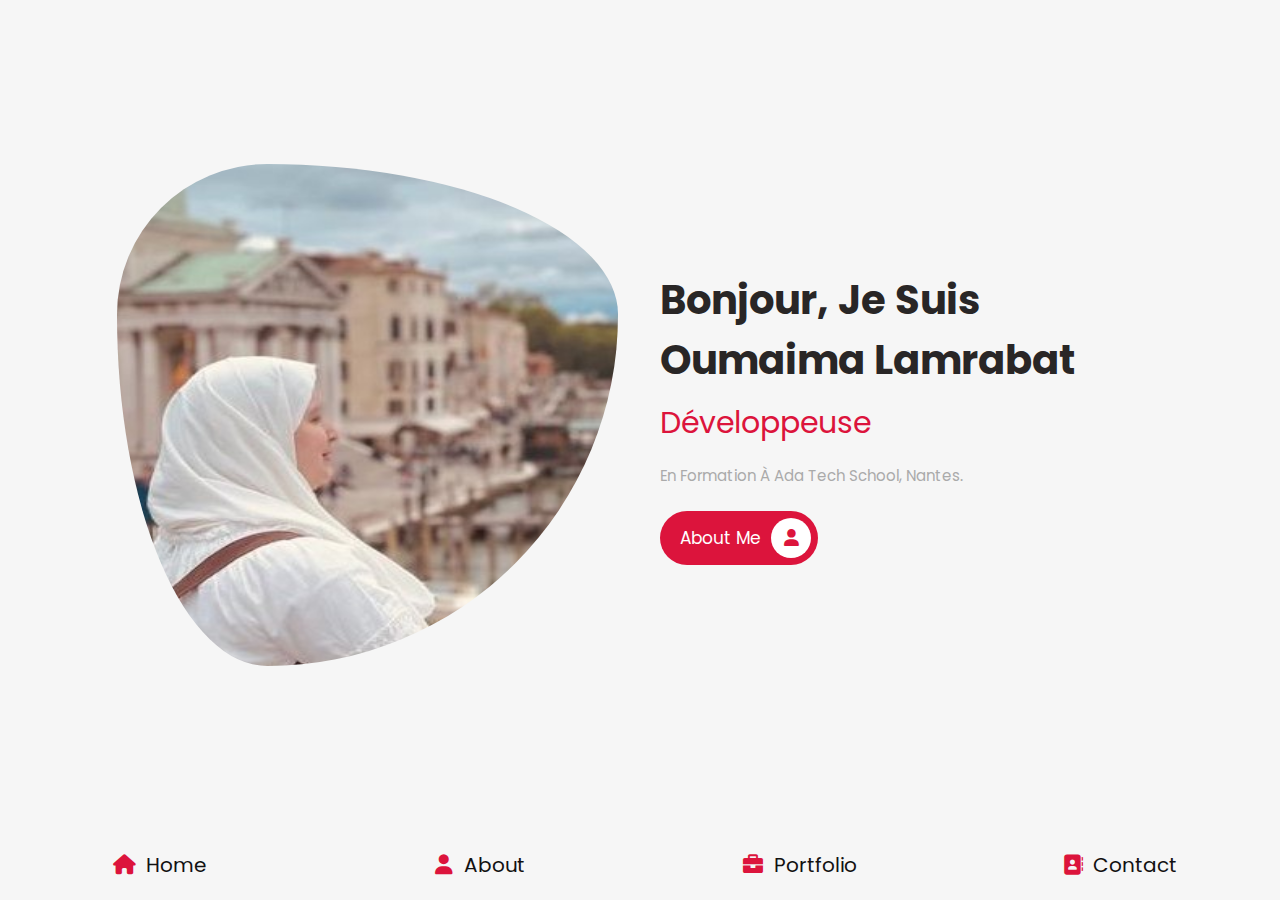
<file: index.html>
<!DOCTYPE html>
<html>
  <head>
    <title>Home</title>
    <link rel="stylesheet" type="text/css" href="style.css" />
    <link
      rel="stylesheet"
      href="https://cdnjs.cloudflare.com/ajax/libs/font-awesome/6.0.0/css/all.min.css"
    />
  </head>
  <body>
    <nav class="navbar">
      <a href="index.html"> <i class="fas fa-home"></i> <span>Home</span> </a>
      <a href="About.html"> <i class="fas fa-user"></i> <span>About</span> </a>
      <a href="Portfolio.html">
        <i class="fas fa-briefcase"></i> <span>Portfolio</span>
      </a>

      <a href="Contact.html">
        <i class="fas fa-address-book"></i> <span>Contact</span>
      </a>
    </nav>

    <section class="home">
      <div class="image">
        <img src="./images/oumy.jpg" />
      </div>

      <div class="content">
        <h3>bonjour, je suis Oumaima Lamrabat</h3>
        <span> développeuse</span>
        <p>en formation à Ada Tech School, Nantes.</p>
        <a href="./About.html" class="btn"
          >About Me<i class="fas fa-user"></i
        ></a>
      </div>
    </section>
  </body>
</html>
</file>
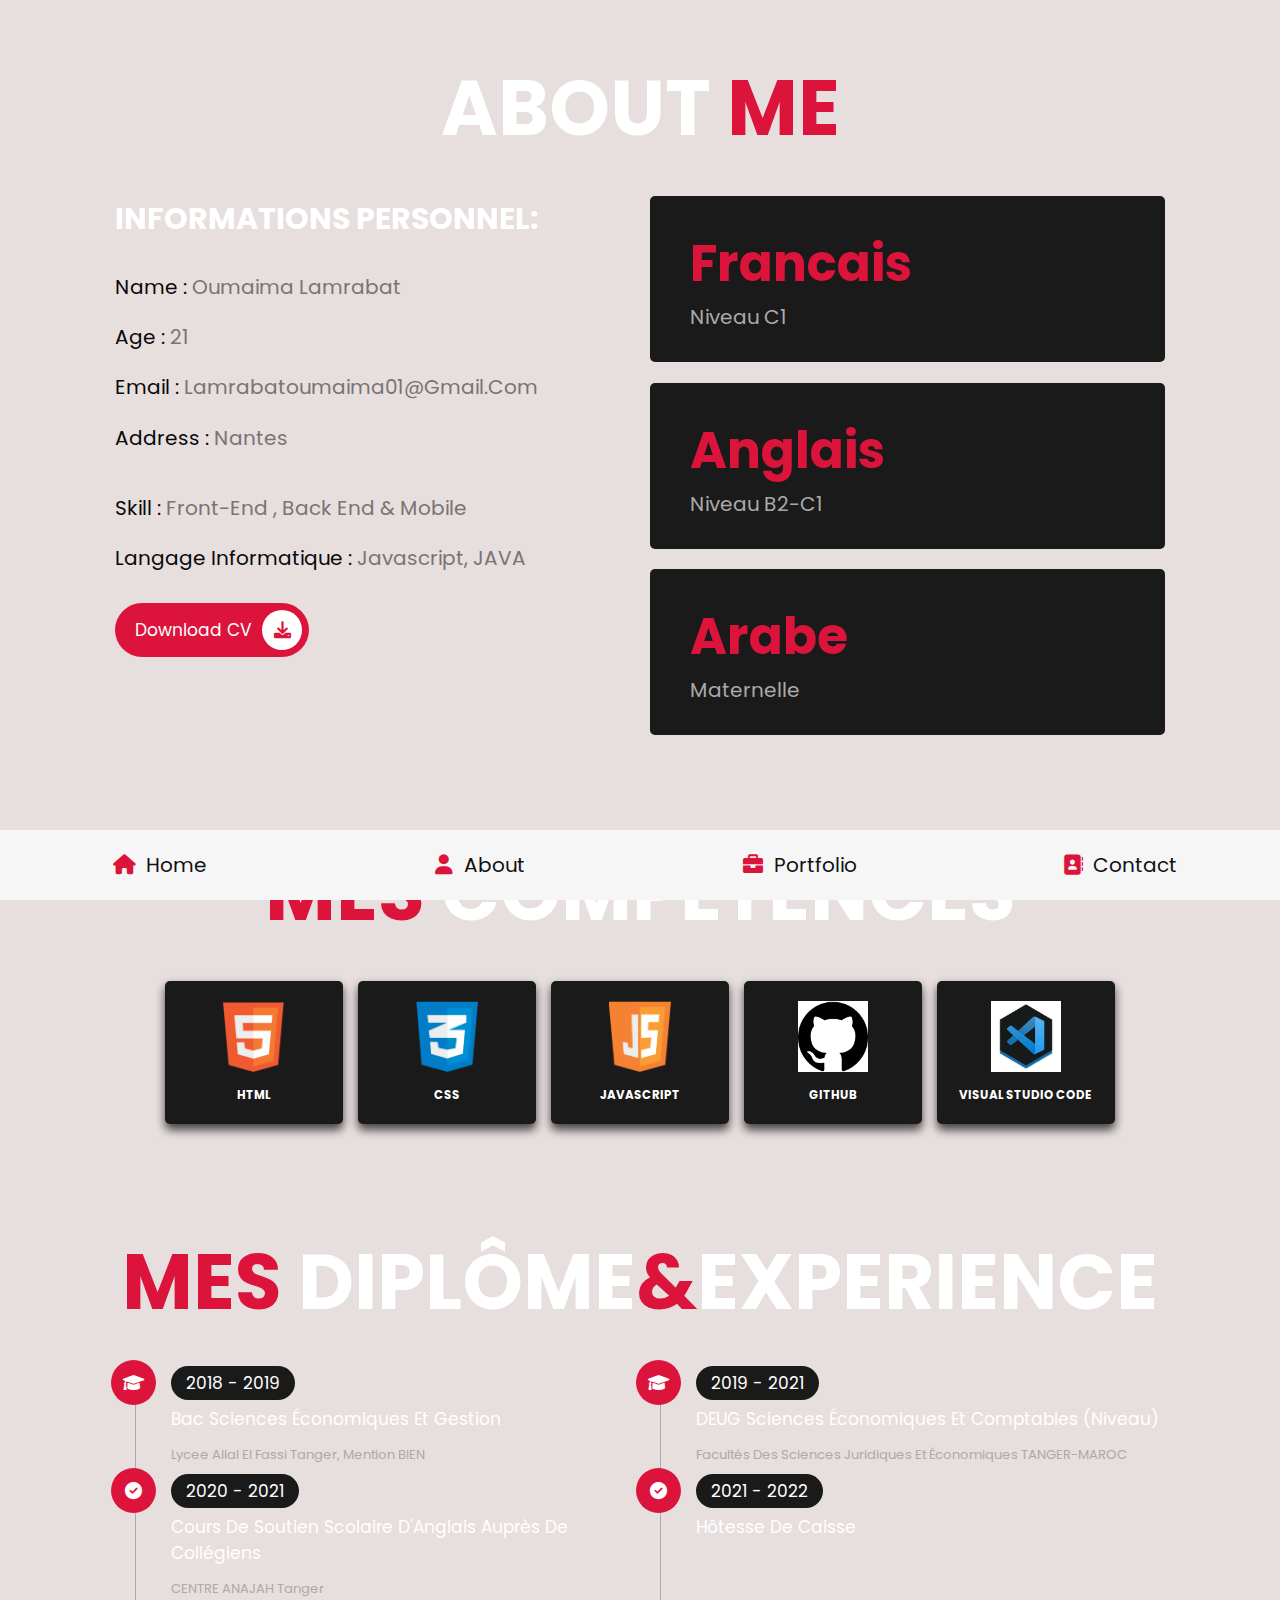
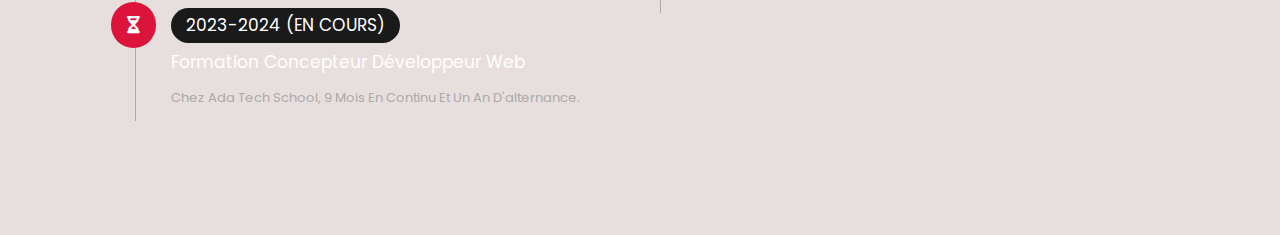
<file: About.html>
<!DOCTYPE html>
<html>
  <head>
    <title>About</title>
    <link rel="stylesheet" type="text/css" href="style.css" />
    <link
      rel="stylesheet"
      href="https://cdnjs.cloudflare.com/ajax/libs/font-awesome/6.0.0/css/all.min.css"
    />
  </head>
  <body>
    <nav class="navbar">
      <a href="index.html"> <i class="fas fa-home"></i> <span>Home</span> </a>
      <a href="About.html"> <i class="fas fa-user"></i> <span>About</span> </a>
      <a href="portfolio.html">
        <i class="fas fa-briefcase"></i> <span>Portfolio</span>
      </a>

      <a href="contact.html">
        <i class="fas fa-address-book"></i> <span>Contact</span>
      </a>
    </nav>

    <section class="about">
      <h1 class="heading">About <span>Me</span></h1>
      <div class="row">
        <div class="info-container">
          <h1>informations personnel:</h1>
          <div class="box-container">
            <div class="box">
              <h3><span>Name :</span> Oumaima Lamrabat</h3>
              <h3><span>Age :</span> 21</h3>
              <h3><span>Email :</span> Lamrabatoumaima01@gmail.com</h3>
              <h3><span>Address :</span> Nantes</h3>
            </div>

            <div class="box">
              <h3><span>Skill :</span> Front-End , Back end & Mobile</h3>
              <h3><span>Langage informatique :</span> javascript, JAVA</h3>
            </div>
          </div>
          <a
            link
            href="pdf/Oumaima cv 2023.pdf"
            target="_blank" class="btn"
            >Download CV<i class="fas fa-download"></i
          ></a>
        </div>

        <div class="count-container">
          <div class="box">
            <h3>Francais</h3>
            <p>Niveau C1</p>
          </div>

          <div class="box">
            <h3>Anglais</h3>
            <p>Niveau B2-C1</p>
          </div>

          <div class="box">
            <h3>Arabe</h3>
            <p>Maternelle</p>
          </div>
        </div>
      </div>
    </section>

    <section class="skills">
      <h1 class="heading"><span>mes </span>compétences</h1>

      <div class="box-container">
        <div class="box">
          <img src="images/icon-1.png" />
          <h3>html</h3>
        </div>

        <div class="box">
          <img src="images/icon-2.png" />
          <h3>css</h3>
        </div>

        <div class="box">
          <img src="images/icon-3.png" />
          <h3>javascript</h3>
        </div>

           <div class="box">
          <img src="images/github.png" />
          <h3>github</h3>
        </div>

           <div class="box">
          <img src="images/visual.jpeg" />
          <h3>visual studio code</h3>
        </div>
      </div>
    </section>

    <section class="education">
      <h1 class="heading"><span>mes </span>diplôme<span>&</span>experience</h1>

      <div class="box-container">
        <div class="box">
          <i class="fas fa-graduation-cap"></i>
          <span>2018 - 2019</span>
          <h3>Bac Sciences économiques et gestion</h3>
          <p>lycee Allal el Fassi Tanger, Mention BIEN</p>
        </div>

        <div class="box">
          <i class="fas fa-graduation-cap"></i>
          <span>2019 - 2021</span>
          <h3>DEUG Sciences économiques et comptables (Niveau)</h3>
          <p>Facultés des sciences juridiques et économiques TANGER-MAROC</p>
        </div>

        <div class="box">
        <i class="fa-sharp fa-solid fa-circle-check"></i>
          <span>2020 - 2021</span>
          <h3>Cours de soutien scolaire d'Anglais auprès de collégiens</h3>
          <p>CENTRE ANAJAH Tanger</p>
        </div>

        <div class="box">
        <i class="fa-sharp fa-solid fa-circle-check"></i>
          <span>2021 - 2022</span>
          <h3>Hôtesse de caisse</h3>
          <p></p>
        </div>

        <div class="box">
 <i class="fa-solid fa-hourglass"></i>
          <span>2023-2024 (EN COURS)</span>
          <h3>formation concepteur développeur web</h3>
          <p>chez ada tech school, 9 mois en continu et un an d'alternance.</p>
        </div>


        </div>
      </div>
    </section>
  </body>
</html>
</file>
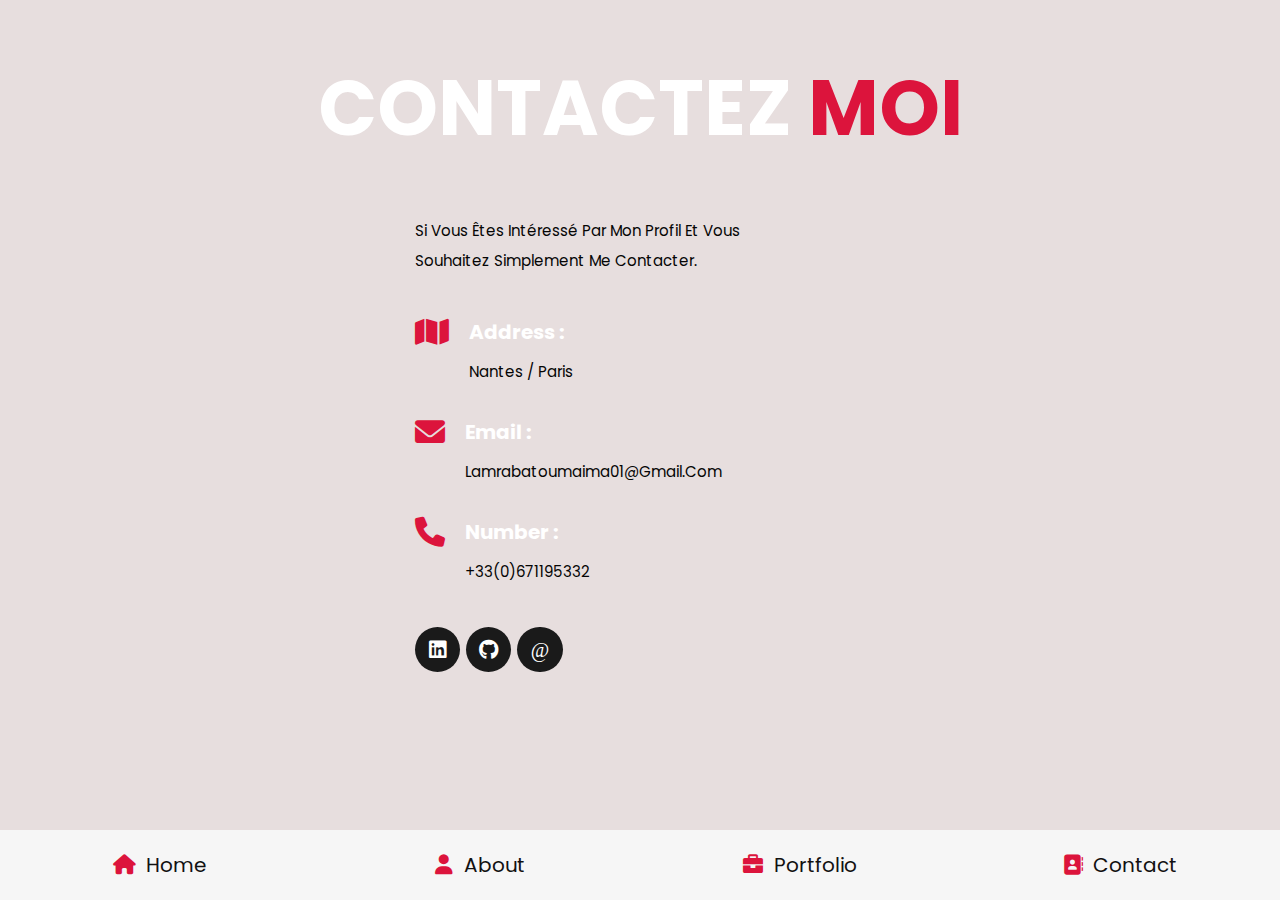
<file: Contact.html>
<!DOCTYPE html>
<html>
  <head>
    <title>Home</title>
    <link rel="stylesheet" type="text/css" href="style.css" />
    <link
      rel="stylesheet"
      href="https://cdnjs.cloudflare.com/ajax/libs/font-awesome/6.0.0/css/all.min.css"
    />
  </head>
  <body>
    <!-- navbar section starts  -->

    <nav class="navbar">
      <a href="index.html"> <i class="fas fa-home"></i> <span>home</span> </a>
      <a href="about.html"> <i class="fas fa-user"></i> <span>about</span> </a>
      <a href="portfolio.html">
        <i class="fas fa-briefcase"></i> <span>portfolio</span>
      </a>
      <a href="contact.html">
        <i class="fas fa-address-book"></i> <span>contact</span>
      </a>
    </nav>

    <!-- navbar section ends -->

    <!-- contact section starts  -->

    <section class="contact">
      <h1 class="heading">contactez <span>moi</span></h1>

      <div class="row">
        <div class="info-container">
          <h1></h1>

          <p>
      Si vous êtes intéressé par mon profil et vous souhaitez simplement me contacter.
          </p>

          <div class="box-container">
            <div class="box">
              <i class="fas fa-map"></i>
              <div class="info">
                <h3>address :</h3>
                <p>Nantes / Paris</p>
              </div>
            </div>

            <div class="box">
              <i class="fas fa-envelope"></i>
              <div class="info">
                <h3>email :</h3>
                <p>Lamrabatoumaima01@gmail.com</p>
              </div>
            </div>

            <div class="box">
              <i class="fas fa-phone"></i>
              <div class="info">
                <h3>number :</h3>
                <p>+33(0)671195332</p>
              </div>
            </div>
          </div>

          <div class="share">
            <a link href="https://www.linkedin.com/feed/"target="_blank" class="fab fa-linkedin"></a>
            <a href="https://github.com/Oumaimalam1"target="_blank" class="fab fa-github"></a>
            <a href="mailto:Lamrabatoumaima01@gmail.com"target="_blank" class="fab fa regular fa-at"></a>
          </div>
        </div>

       
    </section>

    <!-- contact section ends -->
  </body>
</html>
</file>
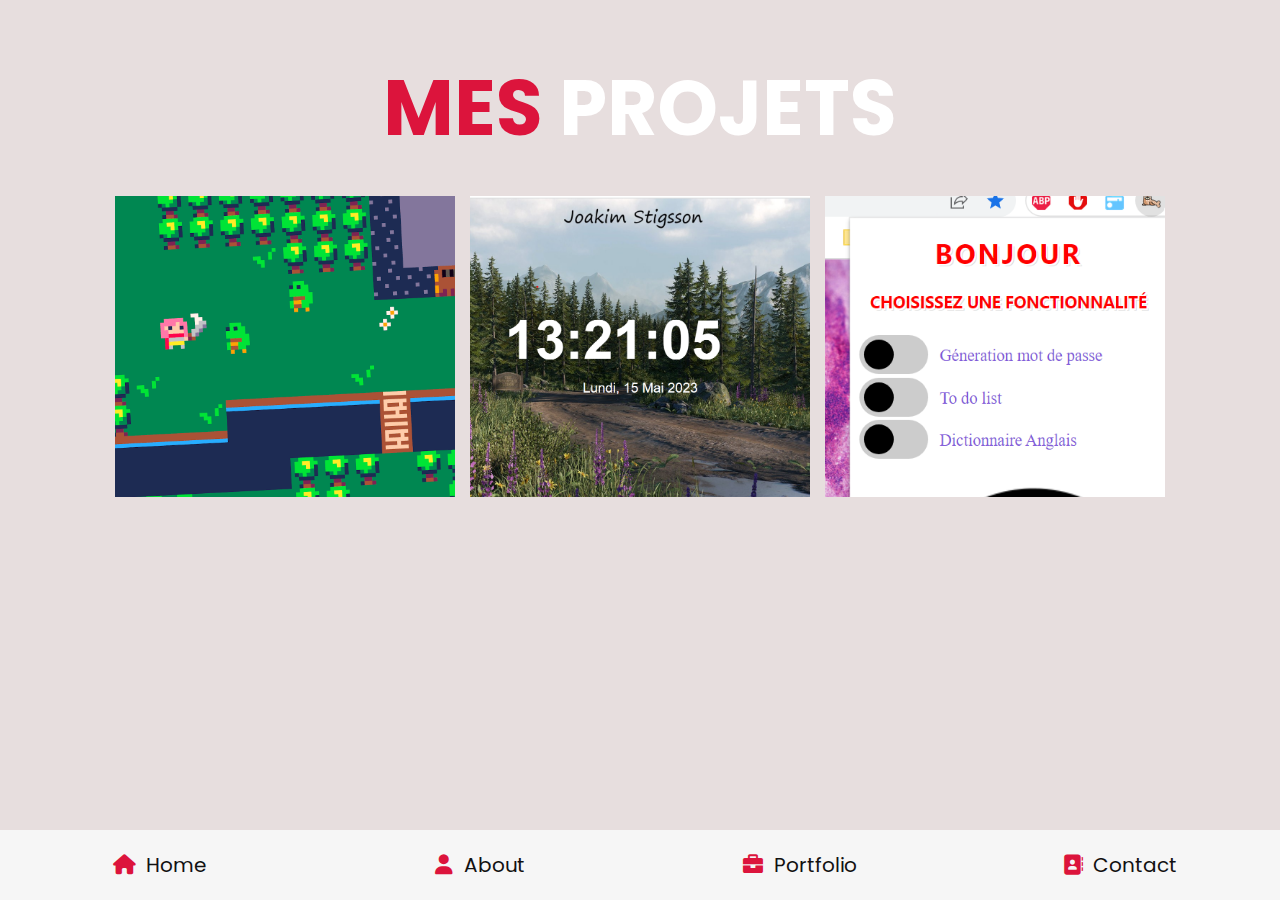
<file: Portfolio.html>
<!DOCTYPE html>
<html>
  <head>
    <title>Home</title>
    <link rel="stylesheet" type="text/css" href="style.css" />
    <link
      rel="stylesheet"
      href="https://cdnjs.cloudflare.com/ajax/libs/font-awesome/6.0.0/css/all.min.css"
    />
  </head>
  <body>
    <nav class="navbar">
      <a href="index.html"> <i class="fas fa-home"></i> <span>Home</span> </a>
      <a href="About.html"> <i class="fas fa-user"></i> <span>About</span> </a>
      <a href="Portfolio.html">
        <i class="fas fa-briefcase"></i> <span>Portfolio</span>
      </a>
      <a href="Contact.html">
        <i class="fas fa-address-book"></i> <span>Contact</span>
      </a>
    </nav>

    <section class="portfolio">
      <h1 class="heading"><span>Mes</span> projets</h1>

      <div class="box-container">
        <div class="box">
          <img src="images/projet_phot/pico8.png" />
          <div class="content">
            <h3>Projet pico-8
            <p>Ce jeu Pico-8 "les mousquetaires" est un jeu inspiré par The Legend of Zelda, offrant une expérience similaire dans un format rétro et pixelisé, Et vous explorez un vaste monde ouvert rempli de donjons, de monstres et de secrets à découvrir.</p>
            <a href="https://www.lexaloffle.com/bbs/?tid=51818" target="_blank" font-size="1.5rem" color = "crimson">jouer</a>
             <br><a href="https://github.com/Oumaimalam1/projet-collectif---pico8-les-mousquetaires"target="_blank" class="fab fa-github"> 
savoir plus...
 </a>
          </div>
        </div>

        <div class="box">
          <img src="images/projet_phot/dataviz.png" />
          <div class="content">
            <h3>Projet Dataviz</h3>
            <p>L'API de cette page combine des fonctionnalités pratiques et esthétiques, les utilisateurs peuvent prendre des notes, consulter les conditions météorologiques actuelles, garder un œil sur l'heure en temps réel et profiter d'une ambiance visuelle changeante tout au long de la journée.</p>
            <a href="https://github.com/Oumaimalam1/projet-collectif---dataviz-api-les-4-soleils"target="_blank" class="fab fa-github"> 
 savoir plus...
 </a>

          </div>
        </div>

        <div class="box">
          <img src="images/projet_phot/extention-navigateur/extentio.png" />
          <div class="content">
            <h3>Projet extension-navigateur</h3>
            <p>cette extension Chrome combinant un dictionnaire, un générateur de mots de passe et une liste de tâches vous fournira un ensemble d'outils pratiques pour améliorer votre productivité, votre sécurité en ligne et vos compétences linguistiques.</p>
            <a href="https://github.com/Oumaimalam1/projet-collectif---extension-chrome-team-oumaima-quentin-florian" target="_blank" class="fab fa-github "> 
savoir plus...
 </a>
  
          </div>
        </div>

        </div>
      </div>
    </section>
  </body>
</html>
</file>
<file: style.css>
@import url("https://fonts.googleapis.com/css2?family=Poppins:ital,wght@0,100;0,300;0,500;0,600;0,800;1,200&display=swap");
* {
  font-family: "Poppins", sans-serif;
  margin: 0;
  padding: 0;
  box-sizing: border-box;
  text-decoration: none;
  outline: none;
  border: none;
  text-transform: capitalize;
}

html {
  font-size: 62.7%;
  overflow-x: hidden;
}
html::-webkit-scrollbar {
  width: 1rem;
}
html::-webkit-scrollbar-track {
  background: #0d0d0d;
}
html::-webkit-scrollbar-thumb {
  background: crimson;
}

body {
  background: #e7dede;
  padding-bottom: 6.4rem;
}

.navbar {
  position: fixed;
  bottom: 0;
  left: 0;
  right: 0;
  display: flex;
  z-index: 10000;
  align-items: flex-end;
}
.navbar a {
  padding: 2rem;
  font-size: 2rem;
  color: #121111;
  background: #f6f6f6;
  flex: 1;
  text-align: center;
  transition: 0.2s linear;
}
.navbar a i {
  color: crimson;
  padding-right: 0.5rem;
}
.navbar a:hover {
  background: crimson;
  padding-bottom: 6rem;
}

.navbar a:hover i {
  color: #fff;
}

section {
  padding: 5rem 9%;
}

.home {
  display: flex;
  align-items: center;
  flex-wrap: wrap;
  gap: 4rem;
  min-height: calc(100vh - 6.5rem);

  background-color: #f6f6f6;
}

.home .image {
  flex: 1 1 42rem;
  text-align: center;
}

.home .image img {
  height: 50rem;
  width: 50rem;
  border-radius: 30% 70% 70% 30% / 30% 30% 70% 70%;
}

.home .content {
  flex: 1 1 42rem;
}

.home .content h3 {
  color: #292626;
  font-size: 4rem;
  padding-bottom: 0.5rem;
}

.home .content span {
  font-size: 3rem;
  color: crimson;
  padding: 0.5rem 0;
  display: block;
}

.home .content p {
  font-size: 1.5rem;
  color: #aaa;
  padding: 1rem 0;
  line-height: 2;
}

.btn {
  display: inline-block;
  margin-top: 1rem;
  border-radius: 5rem;
  background: crimson;
  color: #fff;
  padding: 0.7rem;
  font-size: 1.7rem;
  padding-left: 2rem;
}
.btn i {
  width: 4rem;
  height: 4rem;
  line-height: 4rem;
  background: #fff;
  color: crimson;
  border-radius: 50%;
  margin-left: 1rem;
  text-align: center;
  transition: 0.2s linear;
}
.btn:hover i {
  margin-left: 2rem;
}

.heading {
  text-align: center;
  font-size: 6vw;
  color: #fff;
  text-transform: uppercase;
  margin-bottom: 3rem;
}
.heading span {
  text-transform: uppercase;
  color: crimson;
}
.about .row {
  display: flex;
  align-items: center;
  flex-wrap: wrap;
  gap: 2rem;
  align-items: stretch;
}
.about .row .info-container {
  flex: 1 1 42rem;
}
.about .row .info-container h1 {
  font-size: 3em;
  color: #fff;
  text-transform: uppercase;
  padding-bottom: 1rem;
}
.about .row .info-container .box-container {
  padding: 1rem 0;
  display: flex;
  flex-wrap: wrap;
  gap: 2rem;
}
.about .row .info-container .box-container .box {
  flex: 1 1 20rem;
}
.about .row .info-container .box-container .box h3 {
  font-size: 2em;
  color: #797474;
  padding: 1rem 0;
  font-weight: normal;
}
.about .row .info-container .box-container .box h3 span {
  color: #090909;
}
.about .row .count-container {
  flex: 1 1 42rem;
  display: flex;
  flex-wrap: wrap;
  gap: 2rem;
}
.about .row .count-container .box {
  flex: 1 1 20rem;
  padding: 3rem 4rem;
  background: #1a1a1a;
  border-radius: 0.5rem;
  box-shadow: 0 0.5rem 1 rem rgba(0, 0, 0, 0.7);
}
.about .row .count-container .box h3 {
  font-size: 5rem;
  color: crimson;
}
.about .row .count-container .box p {
  font-size: 2rem;
  color: #aaa;
}

.skills .box-container {
  display: grid;
  grid-template-columns: repeat(auto-fill, minmax(16rem, 1fr));
  gap: 1.5rem;
  padding-right: 50px;
  padding-left: 50px;
}
.skills .box-container .box {
  padding: 2rem;
  text-align: center;
  box-shadow: 0 0.5rem 1rem rgba(0, 0, 0, 0.7);
  border-radius: 0.5rem;
  background: #1a1a1a;
}
.skills .box-container .box h3 {
  color: #fff;
  text-transform: uppercase;
}
.skills .box-container .box img {
  height: 7rem;
  margin-bottom: 1rem;
}

.education .box-container {
  display: flex;
  flex-wrap: wrap;
}
.education .box-container .box {
  flex: 1 1 40rem;
  margin-left: 2rem;
  padding-top: 0;
  padding-bottom: 0;
  padding-left: 3.5rem;
  border-left: 0.1rem solid #aaa;
  position: relative;
}
.education .box-container .box i {
  height: 4.5rem;
  width: 4.5rem;
  line-height: 4.5rem;
  font-size: 1.7rem;
  border-radius: 50%;
  background: crimson;
  color: #fff;
  text-align: center;
  position: absolute;
  top: -1rem;
  left: -2.5rem;
}
.education .box-container .box span {
  font-size: 1.7rem;
  color: #fff;
  border-radius: 5rem;
  background: #1a1a1a;
  padding: 0.5rem 1.5rem;
}
.education .box-container .box h3 {
  font-size: 1.7rem;
  color: #fff;
  font-weight: normal;
  padding-top: 3rem;
  padding: 1rem 0;
}
.education .box-container .box p {
  font-size: 1.3rem;
  color: #aaa;
  line-height: 2;
  padding-bottom: 1rem;
}
.portfolio {
  text-align: center;
}
.portfolio .box-container {
  display: grid;
  grid-template-columns: repeat(auto-fit, minmax(31rem, 1fr));
  gap: 1.5rem;
  margin-bottom: 2rem;
}

.portfolio .box-container .box {
  height: 30rem;
  overflow: hidden;
  position: relative;
}
.portfolio .box-container .box img {
  height: 100%;
  width: 100%;
  object-fit: cover;
}
.portfolio .box-container .box .content {
  position: absolute;
  top: 0;
  left: 0;
  height: 100%;
  width: 100%;
  background: #f6b2b2;
  display: flex;
  flex-flow: column;
  align-items: center;
  justify-content: center;
  padding: 2rem;
  transform: translateY(-100%);
  transition: 0.2s linear;
}

.portfolio .box-container .box:hover .content {
  transform: translateY(0%);
}

.portfolio .box-container .box .content h3 {
  color: #fff;
  font-size: 2.5rem;
  font-weight: normal;
  text-transform: uppercase;
}
.portfolio .box-container .box .content p {
  color: #393535;
  line-height: 1.5;
  font-size: 1.5rem;
  padding: 1rem 0;
  justify-content: center;
}

.portfolio .box-container .box .content a {
  font-size: 1.5rem;
  color: crimson;
}
.portfolio .box-container .box .content a:hover {
  color: #fff;
}

#jouer {
  font-size: 1.5rem;
  color: crimson;
}

.contact .row {
  display: flex;
  align-items: center;
  flex-wrap: wrap;
  gap: 2rem;
  padding-left: 300px;
}
.contact .row .info-container {
  width: 40rem;
}
.contact .row .info-container h1 {
  font-size: 3rem;
  text-transform: uppercase;
  color: #fff;
  padding-bottom: 1rem;
}
.contact .row .info-container p {
  font-size: 1.5rem;
  line-height: 2;
  color: #050505;
  padding: 1rem 0;
}
.contact .row .info-container .box-container {
  padding: 2rem 0;
}
.contact .row .info-container .box-container .box {
  display: flex;
  gap: 2rem;
  padding: 1rem 0;
}
.contact .row .info-container .box-container .box i {
  font-size: 3rem;
  color: crimson;
}
.contact .row .info-container .box-container .box h3 {
  font-size: 2rem;
  color: #fff;
}

.contact .row .info-container .share a {
  font-size: 2rem;
  height: 4.5rem;
  width: 4.5rem;
  line-height: 4.5rem;
  border-radius: 50%;
  background: #1a1a1a;
  text-align: center;
  margin-right: 0.3rem;
  color: #fff;
}
.contact .row .info-container .share a:hover {
  background: crimson;
}

.contact .row form {
  flex: 1 1 42rem;
}
.contact .row form .inputBox {
  display: flex;
  flex-wrap: wrap;
  justify-content: space-between;
}
.contact .row form .inputBox input {
  width: 49%;
}
.contact .row form .inputBox input,
.contact .row form textarea {
  border-radius: 5rem;
  padding: 1.2rem 1.8rem;
  font-size: 1.6rem;
  color: #fff;
  background: #1a1a1a;
  text-transform: none;
  margin: 0.7rem 0;
}
.contact .row form textarea {
  width: 100%;
  border-radius: 1rem;
  resize: none;
  height: 25rem;
}

.contact .row form .btn {
  cursor: pointer;
  padding: 1rem 3rem;
}
.contact .row form .btn:hover {
  background: #fff;
  color: #0d0d0d;
}

@media (max-width: 1200px) {
  html {
    font-size: 55%;
  }
  section {
    padding: 3rem 2rem;
  }
}

@media (max-width: 768px) {
  .heading {
    font-size: 12vw;
  }
  .navbar a i {
    padding: 0;
  }
  .navbar a span {
    display: none;
  }
  .navbar a:hover {
    padding-bottom: 2rem;
  }
  .home {
    text-align: center;
    gap: 2rem;
  }
  .home .image img {
    height: 30rem;
    width: 30rem;
  }
  .home .content h3 {
    font-size: 3rem;
  }
  .home .content span {
    font-size: 2.5rem;
  }
  .contact .row form .inputBox input {
    width: 100%;
    margin-bottom: 1rem;
  }
}

@media (max-width: 450px) {
  html {
    font-size: 50%;
  }
}
</file>
